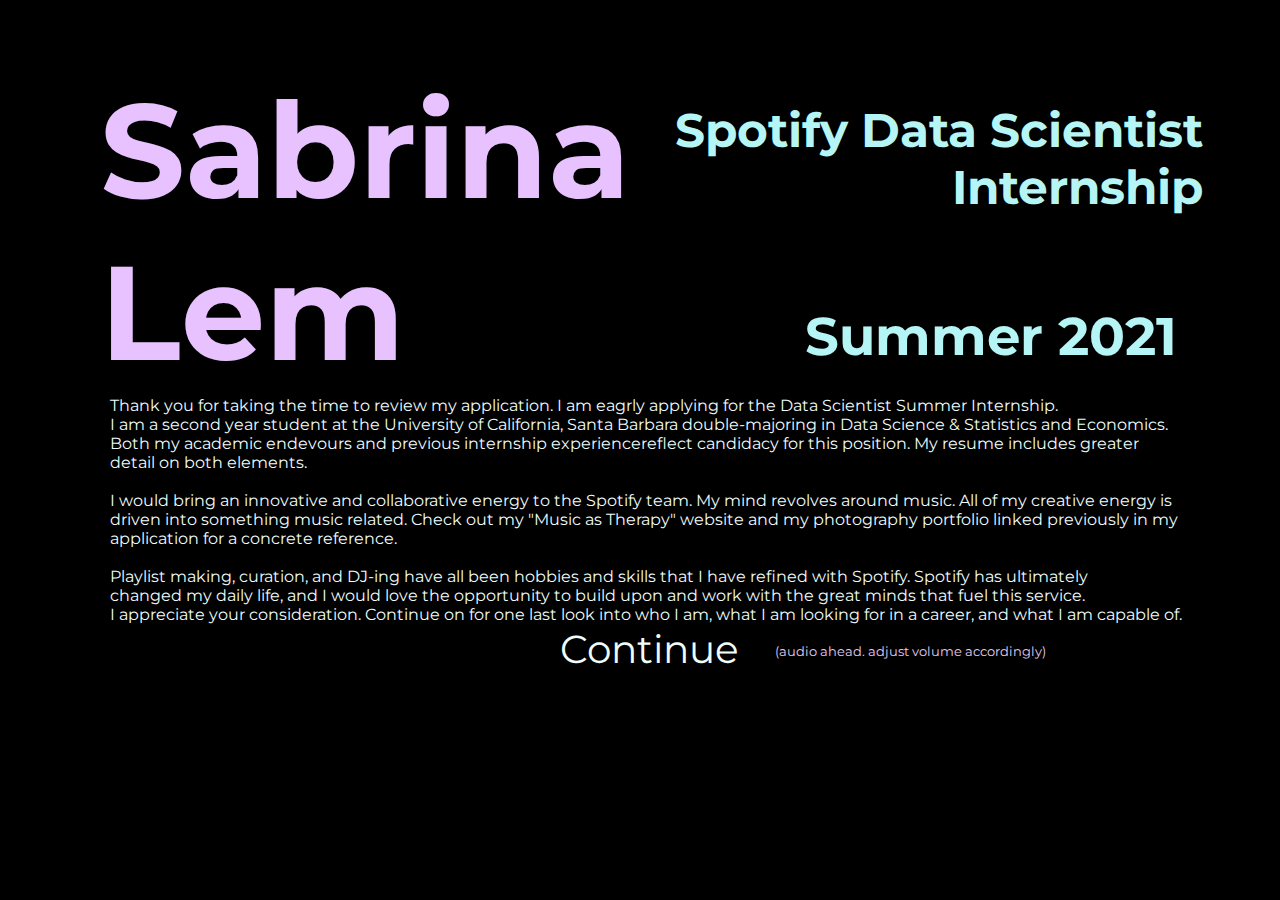
<file: index.html>
<!DOCTYPE html>

<html>
    <link href='https://fonts.googleapis.com/css?family=Montserrat' rel='stylesheet'>

    <head>
       <link rel="stylesheet" href="cover.css">
    </head>
    <style>
    .name{
           font-size: 100pt;
           position: absolute;
           top: -20px; left:100px}
       a:link, a:visited{
            color:rgb(238, 252, 252); 
            font-size:29pt; 
            font-family: 'Montserrat';
            text-decoration: none;
            position: absolute; 
            top:230px; left:450px}
        a:hover{color:rgb(181, 245, 245)}
        p.audio{
            color:hsl(276, 63%, 88%); 
            font-size:10pt; 
            font-family: 'Montserrat';
            position: absolute;
            top:630px; left: 775px;}
        h3.tag{
            font-size: 35pt;
            position: absolute;
            text-align: right;
            left:675px; top: 55px}
        h3.tag2{
            font-size: 40pt;
            position: absolute;
            text-align: right;
            left:805px; top: 250px} 
        p.intro{
            color:rgb(238, 252, 252); 
            font-size:12pt; 
            font-family: 'Montserrat';
            position: absolute;
            top:380px; left: 110px;}
        

    </style>

    <header>
        <h1 class="name">Sabrina<br> Lem</h1>
        <h3 class="tag">Spotify Data Scientist<br> Internship</h3>
        <h3 class="tag2">Summer 2021</h3>
    </header> 

    <body>
        <p class="intro"> Thank you for taking the time to review my application. I am eagrly applying for the Data Scientist Summer Internship.
            <br>I am a second year student at the University of California, Santa Barbara double-majoring in Data Science & Statistics and Economics.
            <br>Both my academic endevours and previous internship experiencereflect candidacy for this position. My resume includes greater<br> detail on both elements.<br>
            <br>I would bring an innovative and collaborative energy to the Spotify team. My mind revolves around music. All of my creative energy is<br> driven into something
            music related. Check out my "Music as Therapy" website and my photography portfolio linked previously in my <br> application for a concrete reference.<br>
            <br>Playlist making, curation, and DJ-ing have all been hobbies and skills that I have refined with Spotify. Spotify has ultimately <br>changed my daily life, 
            and I would love the opportunity to build upon and work with the great minds that fuel this service. <br>
            I appreciate your consideration. Continue on for one last look into who I am, what I am looking for in a career, and what I am capable of.<br>
        <a href="page.html">Continue</a>
        <p class="audio">(audio ahead. adjust volume accordingly)</p>
    </body>

</html>
</file>
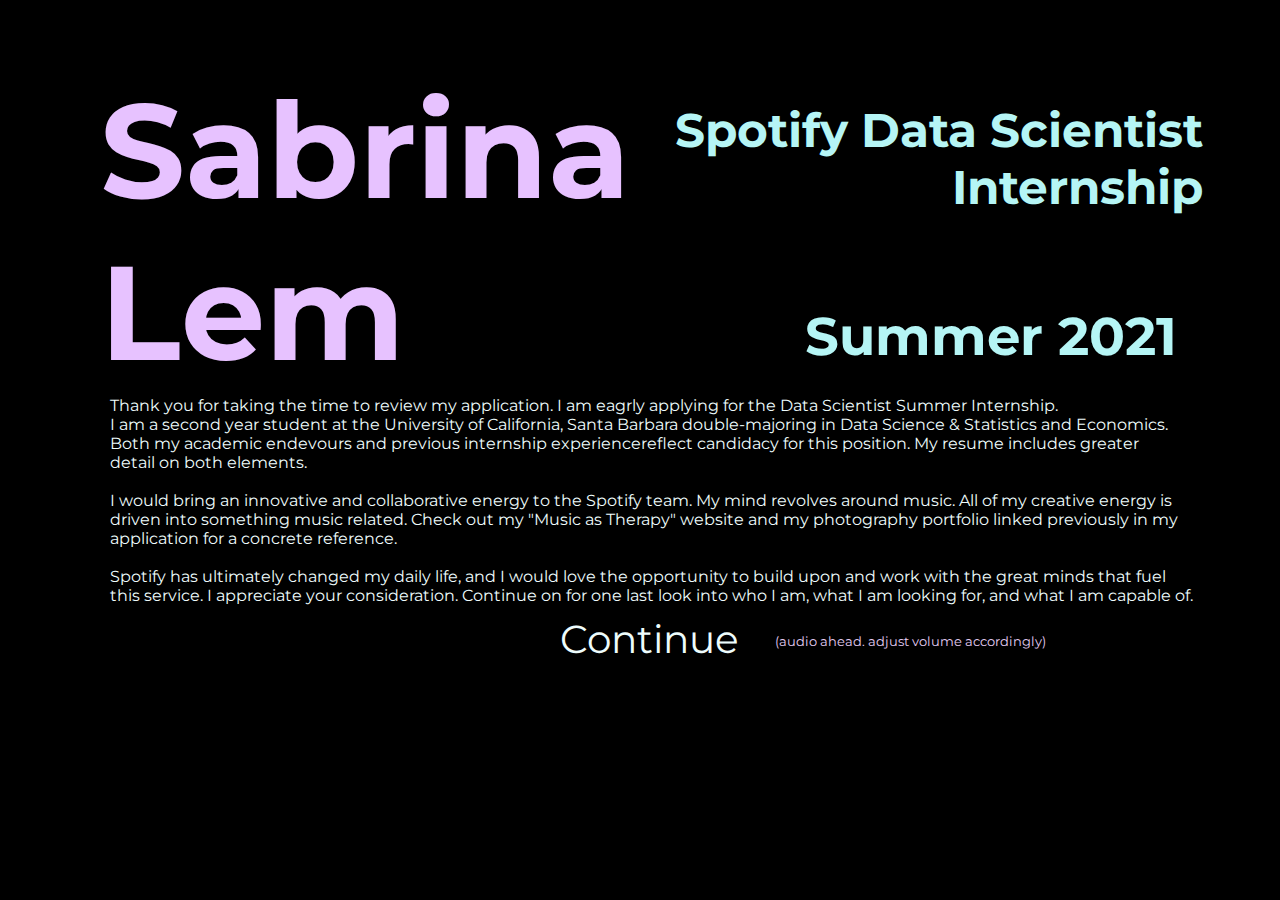
<file: intro.html>
<!DOCTYPE html>

<html>
    <link href='https://fonts.googleapis.com/css?family=Montserrat' rel='stylesheet'>

    <head>
       <link rel="stylesheet" href="cover.css">
    </head>
    <style>
    .name{
           font-size: 100pt;
           position: absolute;
           top: -20px; left:100px}
       a:link, a:visited{
            color:rgb(238, 252, 252); 
            font-size:29pt; 
            font-family: 'Montserrat';
            text-decoration: none;
            position: absolute; 
            top:220px; left:450px}
        a:hover{color:rgb(181, 245, 245)}
        p.audio{
            color:hsl(276, 63%, 88%); 
            font-size:10pt; 
            font-family: 'Montserrat';
            position: absolute;
            top:620px; left: 775px;}
        h3.tag{
            font-size: 35pt;
            position: absolute;
            text-align: right;
            left:675px; top: 55px}
        h3.tag2{
            font-size: 40pt;
            position: absolute;
            text-align: right;
            left:805px; top: 250px} 
        p.intro{
            color:rgb(238, 252, 252); 
            font-size:12pt; 
            font-family: 'Montserrat';
            position: absolute;
            top:380px; left: 110px;}
        

    </style>

    <header>
        <h1 class="name">Sabrina<br> Lem</h1>
        <h3 class="tag">Spotify Data Scientist<br> Internship</h3>
        <h3 class="tag2">Summer 2021</h3>
    </header> 

    <body>
        <p class="intro"> Thank you for taking the time to review my application. I am eagrly applying for the Data Scientist Summer Internship.
            <br>I am a second year student at the University of California, Santa Barbara double-majoring in Data Science & Statistics and Economics.
            <br>Both my academic endevours and previous internship experiencereflect candidacy for this position. My resume includes greater<br> detail on both elements.<br>
            <br>I would bring an innovative and collaborative energy to the Spotify team. My mind revolves around music. All of my creative energy is<br> driven into something
            music related. Check out my "Music as Therapy" website and my photography portfolio linked previously in my <br> application for a concrete reference.<br>
            <br>Spotify has ultimately changed my daily life, and I would love the opportunity to build upon and work with the great minds that fuel<br>this service. 
            I appreciate your consideration. Continue on for one last look into who I am, what I am looking for, and what I am capable of.<br>
        <a href="page.html">Continue</a>
        <p class="audio">(audio ahead. adjust volume accordingly)</p>
    </body>

</html>
</file>
<file: cover.css>
body{
    background-color: black;}
h1 {
    color:hsl(276, 100%, 88%); 
    font-family: 'Montserrat';
    position: absolute;}
h2{
    color:rgb(181, 245, 245); 
    font-family: 'Montserrat';
    position: absolute;}
h3{
        color:rgb(181, 245, 245); 
        font-family: 'Montserrat';
        position: absolute;}
</file>
